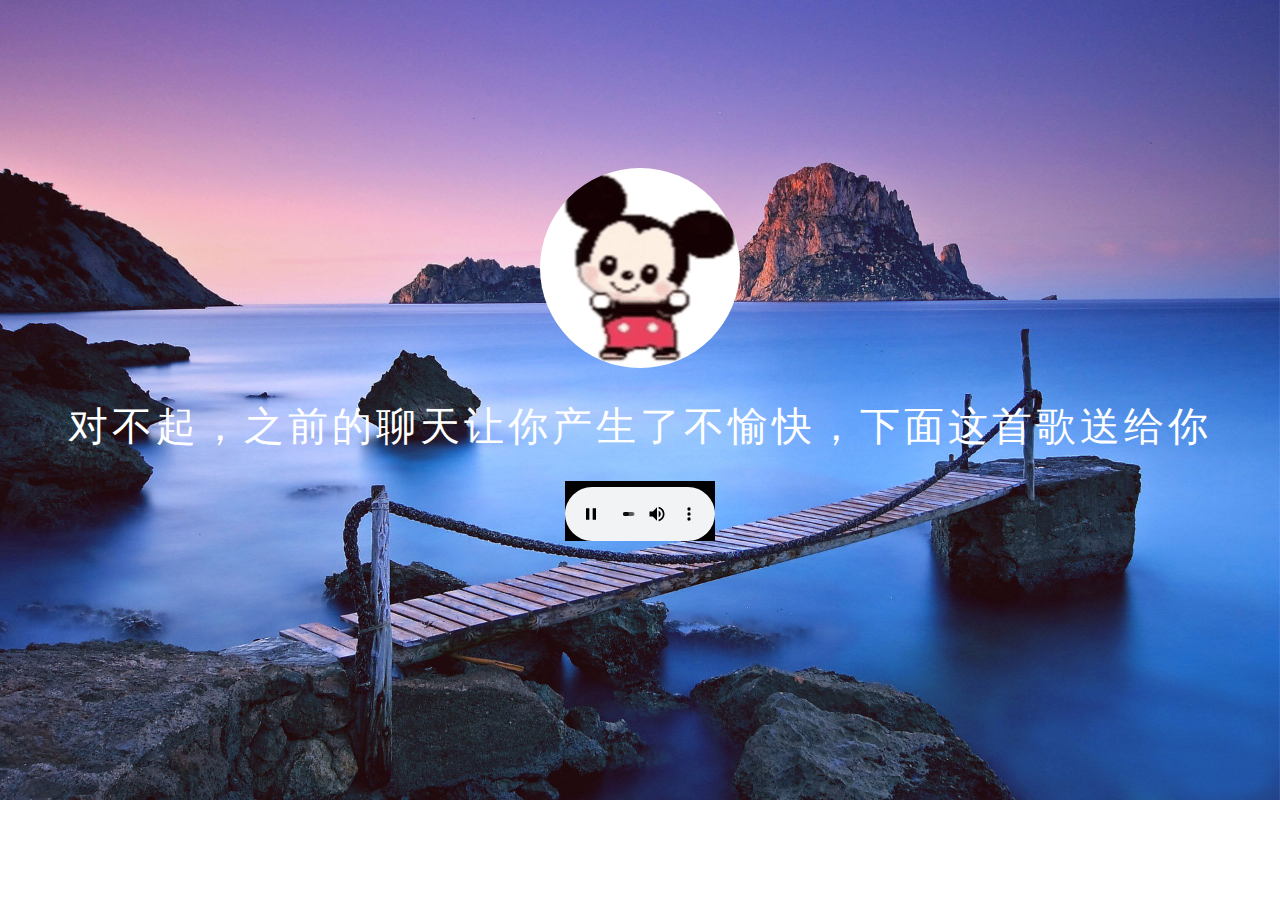
<file: 源代码/index.html>
<!DOCTYPE html>
<html lang="en">
<head>
    <meta charset="UTF-8">
    <meta name="viewport" content="width=device-width, initial-scale=1.0">
    <link rel="stylesheet" href="./css/style.css">
    <title>陈思宇的个人网站</title>
</head>
<body>
 <div class="box">
    <img src="images/3.gif" alt="" class="box-img">
    <h1>对不起，之前的聊天让你产生了不愉快，下面这首歌送给你</h1>
    <embed src="微笑-海龟先生-ringtone.mp3" width="150px" height="60px"
 </div>
</body>
</html>
</file>
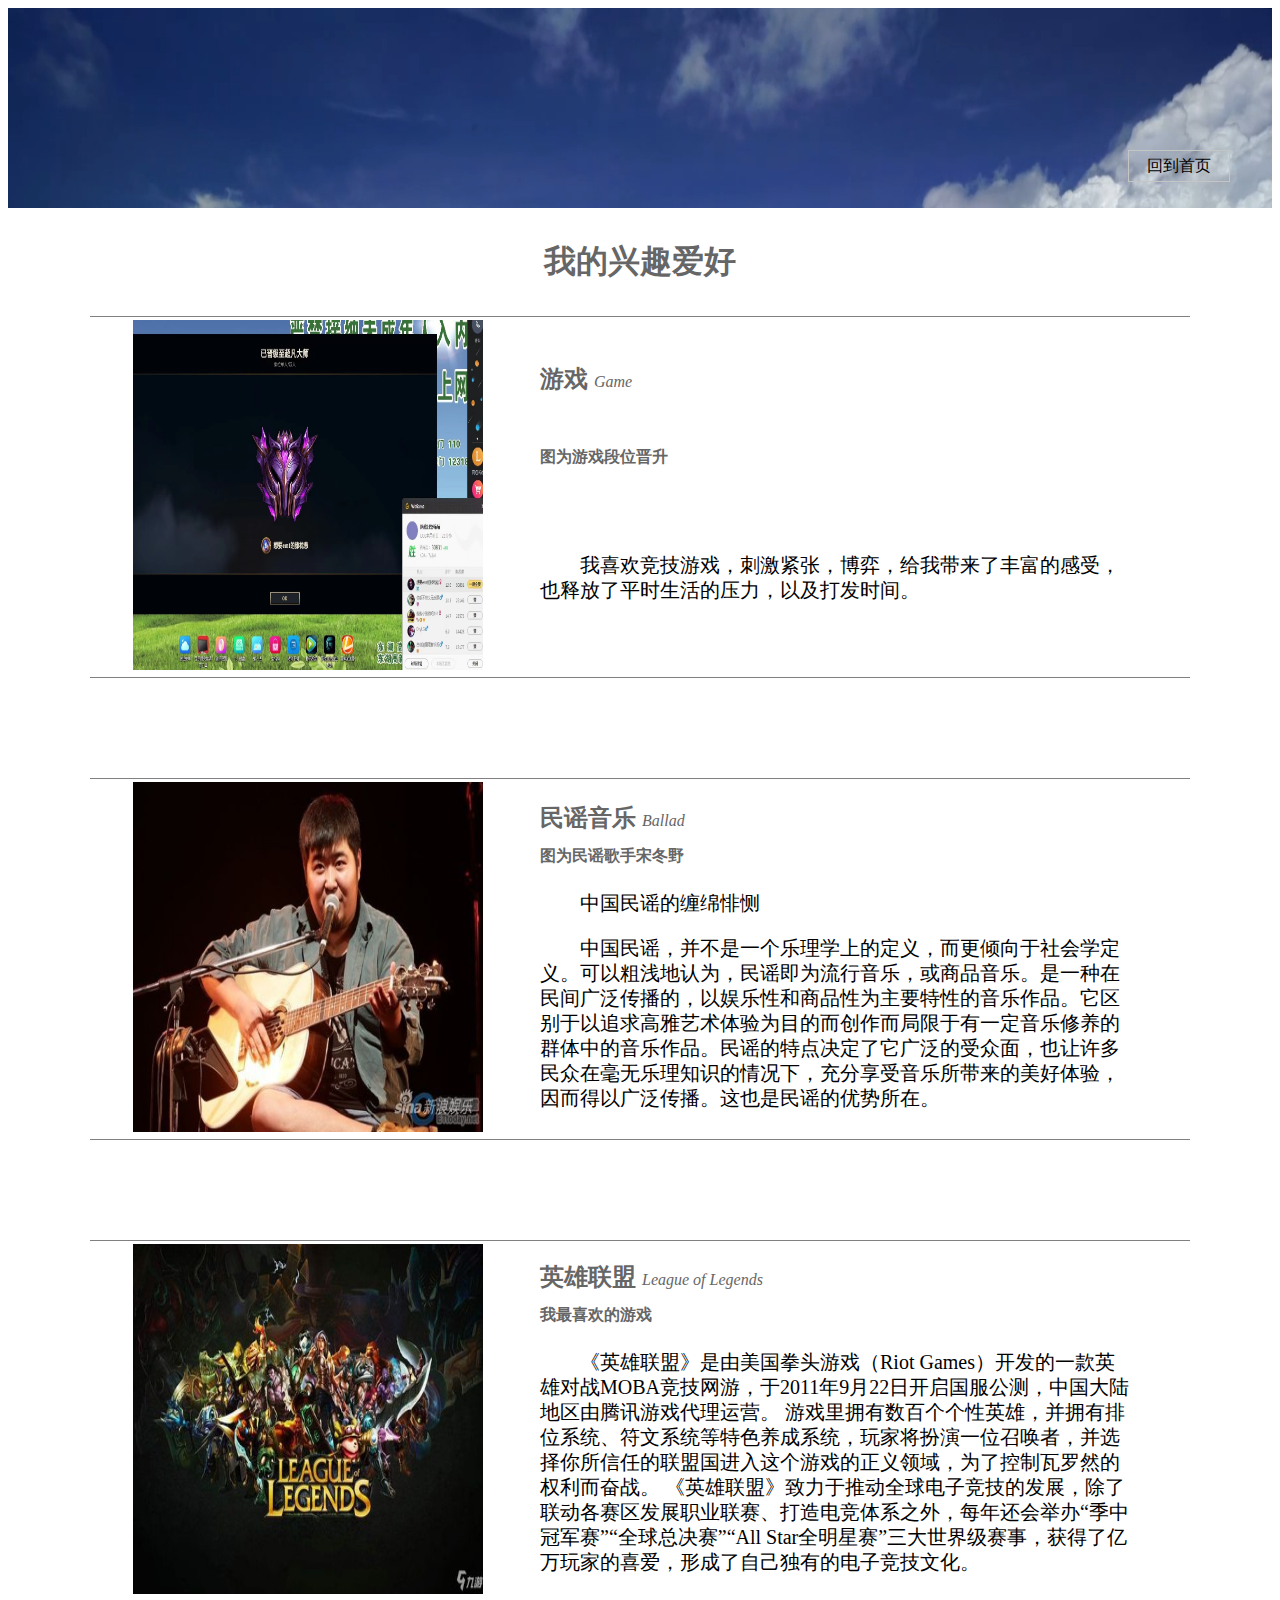
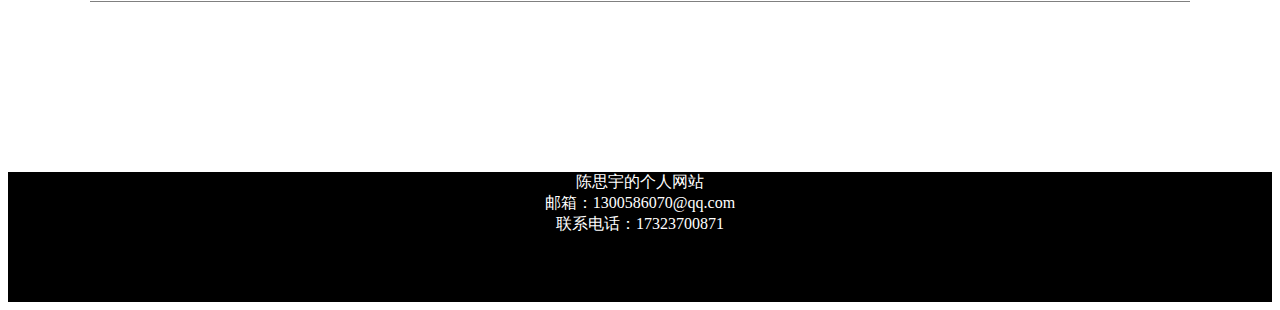
<file: 源代码/兴趣爱好.html>
<!DOCTYPE html>
<html lang="en">
<head>
    <meta charset="UTF-8">
    <title>陈思宇的个人网站</title>
    <link rel="stylesheet" href="./css/style2.css">
</head>
<body>
<!--通用顶端-->
<div  id="pages-top" style="height: 200px;width:100%">
    <div id = "re_homepage" style=" border: 1px #c6c5c5 solid; width: 100px;height: 30px;
        position: absolute;right: 50px;top: 150px;text-align: center;line-height: 30px">
        <a href="index.html" style="text-decoration: none;color: black;">回到首页</a>
    </div>
    <img src="./images/top.png" style="width: 100%;height: 200px">
</div>
<!--标题-->
<div class="pagetitle">我的兴趣爱好</div>
<!--利用表格布局来叙述-->
<table width="1100px" height="300px" align="center" table="" frame="hsides">
    <tbody><tr>
        <td width="330" align="center">
            <img class="manager-pic" src="./images/游戏1.jpg">
        </td>
        <td>
            <table width="600" height="350" align="center">
                <tbody><tr><td>
                    <div class="chin-name">游戏&nbsp;</div>
                    <div class="Eng-name">Game</div>
                </td></tr>
                <tr><td><div class="sm-position">图为游戏段位晋升</div></td></tr>
                <tr><td>
                    <p>我喜欢竞技游戏，刺激紧张，博弈，给我带来了丰富的感受，也释放了平时生活的压力，以及打发时间。</p>
                </td></tr>
            </tbody></table>
        </td>
    </tr>
</tbody></table>
<table width="1100px" height = "100px"><tr><td></td></tr></table>
<table width="1100px" align="center" table="" frame="hsides">
    <tbody><tr>
        <td width="330" align="center">
            <img class="manager-pic" src="./images/宋冬野.jpg">
        </td>
        <td>
            <table width="600" height="330" align="center">
                <tbody><tr><td>
                    <div class="chin-name">民谣音乐&nbsp;</div>
                    <div class="Eng-name">Ballad</div>
                </td></tr>
                <tr><td><div class="sm-position">图为民谣歌手宋冬野</div></td></tr>
                <tr><td>
                    <p>中国民谣的缠绵悱恻</p>
                    <p>中国民谣，并不是一个乐理学上的定义，而更倾向于社会学定义。可以粗浅地认为，民谣即为流行音乐，或商品音乐。是一种在民间广泛传播的，以娱乐性和商品性为主要特性的音乐作品。它区别于以追求高雅艺术体验为目的而创作而局限于有一定音乐修养的群体中的音乐作品。民谣的特点决定了它广泛的受众面，也让许多民众在毫无乐理知识的情况下，充分享受音乐所带来的美好体验，因而得以广泛传播。这也是民谣的优势所在。<p>
                </td></tr>
            </tbody></table>
        </td>
    </tr>
</tbody></table>
<table width="1100px" height = "100px"><tr><td></td></tr></table>
<table width="1100px" align="center" table="" frame="hsides">
    <tbody><tr>
        <td width="330" align="center">
            <img class="manager-pic" src="./images/l.jpg">
        </td>
        <td>
            <table width="600" height="330" align="center">
                <tbody><tr><td>
                    <div class="chin-name">英雄联盟&nbsp;</div>
                    <div class="Eng-name">League of Legends</div>
                </td></tr>
                <tr><td><div class="sm-position">我最喜欢的游戏</div></td></tr>
                <tr><td>
                    <p>《英雄联盟》是由美国拳头游戏（Riot Games）开发的一款英雄对战MOBA竞技网游，于2011年9月22日开启国服公测，中国大陆地区由腾讯游戏代理运营。
                        游戏里拥有数百个个性英雄，并拥有排位系统、符文系统等特色养成系统，玩家将扮演一位召唤者，并选择你所信任的联盟国进入这个游戏的正义领域，为了控制瓦罗然的权利而奋战。
                        《英雄联盟》致力于推动全球电子竞技的发展，除了联动各赛区发展职业联赛、打造电竞体系之外，每年还会举办“季中冠军赛”“全球总决赛”“All Star全明星赛”三大世界级赛事，获得了亿万玩家的喜爱，形成了自己独有的电子竞技文化。</p>
                </td></tr>
            </tbody></table>
        </td>
    </tr>
</tbody></table>

<!--网页底部-->
<div id="pages-bottom" style="width: 100%;height: 130px; background-color: black;margin-top: 170px;" align="center" >
    <span style="color: white;">陈思宇的个人网站</span><br/>
    <span style="color: white;">邮箱：1300586070@qq.com</span><br/>
    <span style="color: white;">联系电话：17323700871</span><br/>
</div>
</body></html>
</file>
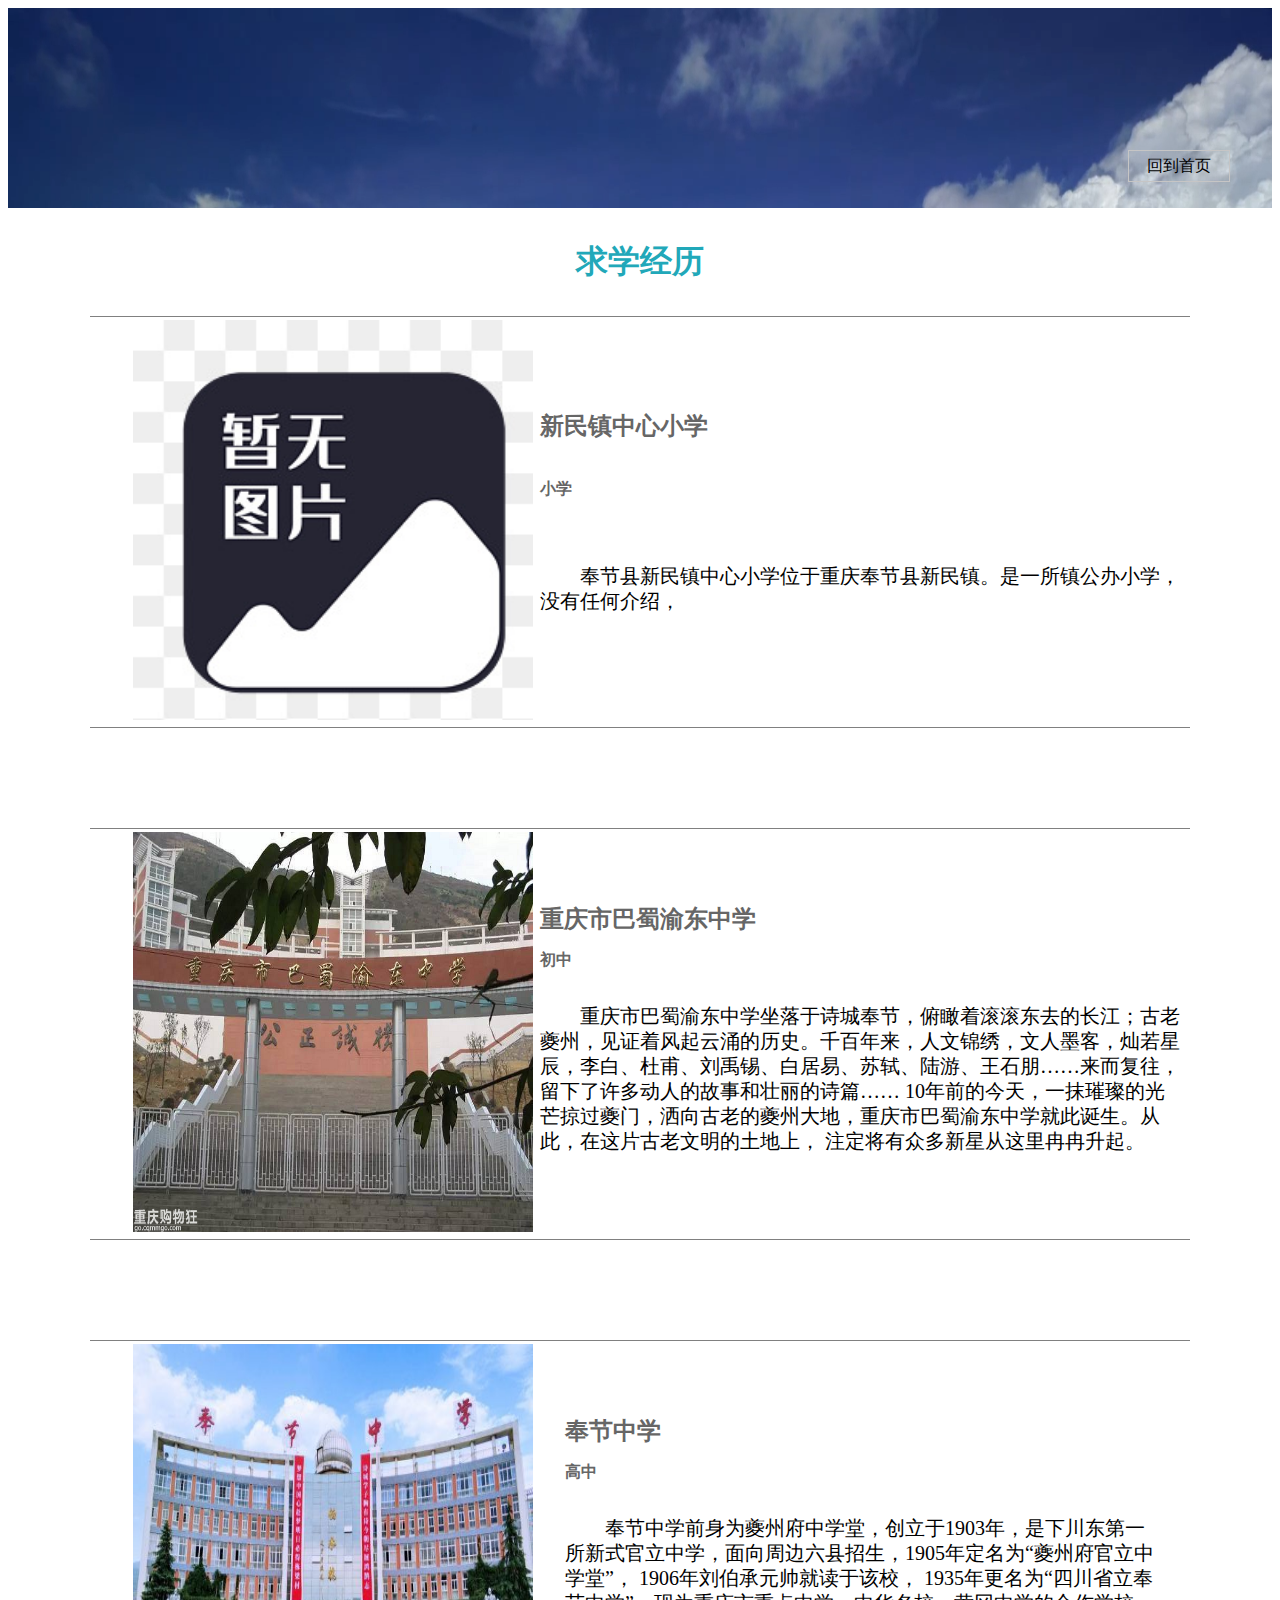
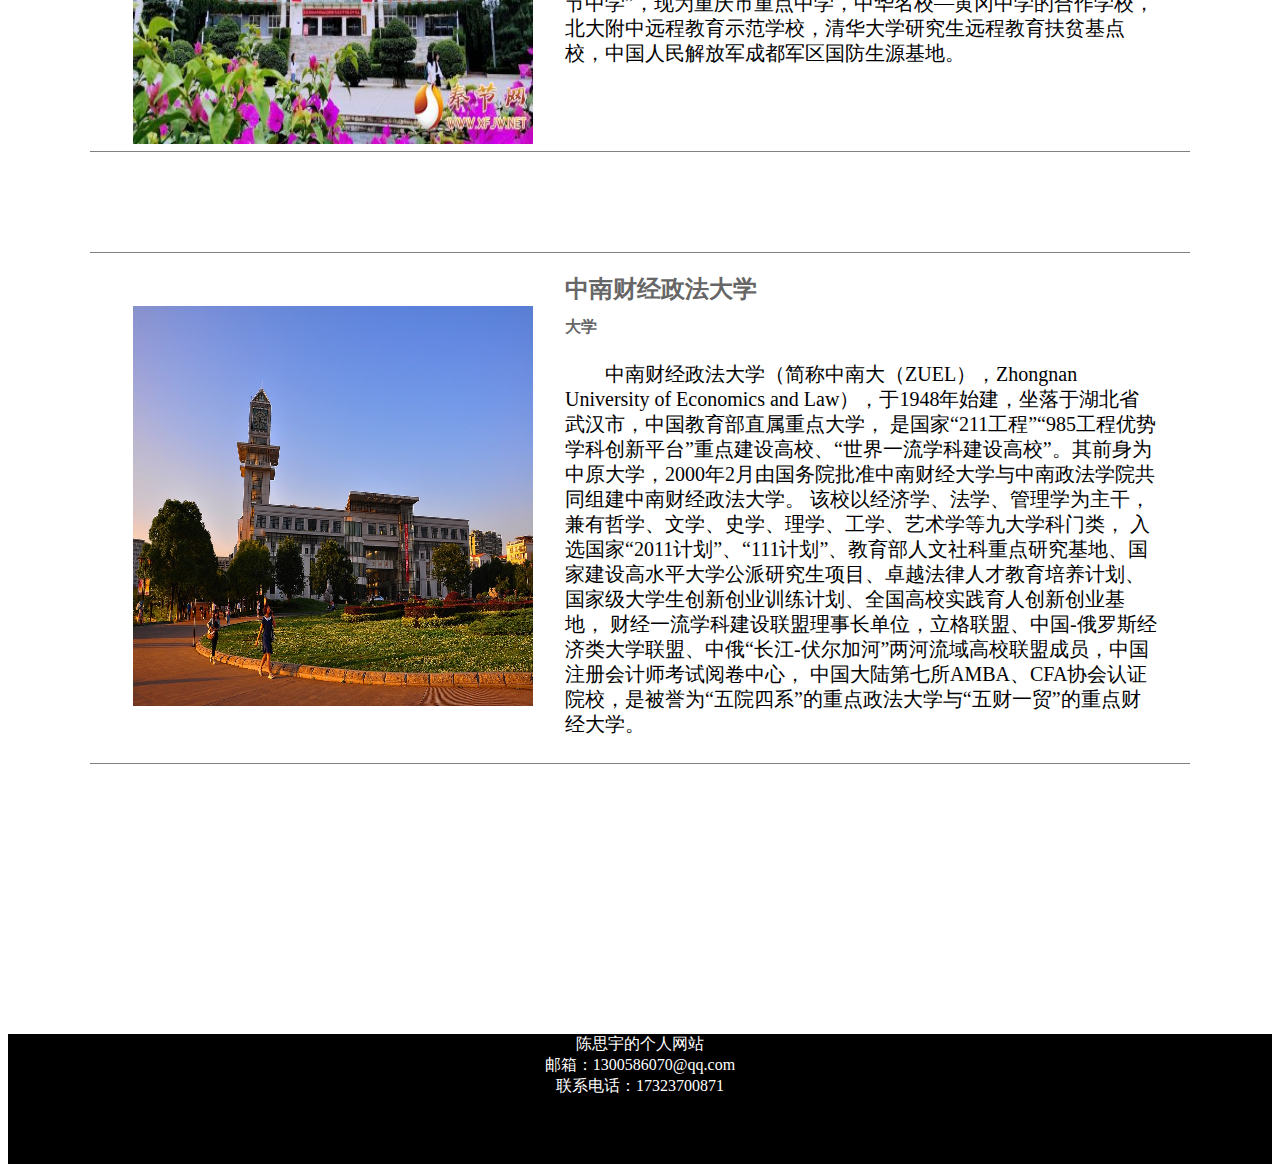
<file: 源代码/求学经历.html>
<!DOCTYPE html>
<html lang="en">
<head>
    <meta charset="UTF-8">
    <title>陈思宇的个人网站</title>
    <link rel="stylesheet" href="./css/style3.css">
<head>
<body>
    <!--通用顶端-->
    <div  id="pages-top" style="height: 200px;width:100%">
        <div id = "re_homepage" style=" border: 1px #c6c5c5 solid; width: 100px;height: 30px;
        position: absolute;right: 50px;top: 150px;text-align: center;line-height: 30px">
            <a href="index.html" style="text-decoration: none;color: black;">回到首页</a>
        </div>
        <img src="./images/top.png" style="width: 100%;height: 200px">
    </div>
    <!--标题-->
    <div class="pagetitle">求学经历</div>
    <!--利用表格布局来叙述-->
    <table width="1100px" align="center" frame="hsides">
        <tbody><tr>
            <td width="330" align="center">
                <img class="manager-pic" src="./images/4.jpg">
            </td>
            <td>
                <table width="650" height="290" align="center">
                    <tbody><tr><td>
                        <div class="chin-name">新民镇中心小学&nbsp;</div>
                    </td></tr>
                    <tr><td><div class="sm-position">小学</div></td></tr>
                    <tr><td>
                        <p>奉节县新民镇中心小学位于重庆奉节县新民镇。是一所镇公办小学，没有任何介绍，</p>
                    </td></tr>
                </tbody></table>
            </td>
        </tr>
    <table width="1100px" height = "100px"><tr><td></td></tr></table>
    </tbody></table>
    <table width="1100px" height="150px" align="center" frame="hsides">
        <tbody><tr>
            <td width="330" align="center">
                <img src="./images/6.jpg" class="manager-pic">
            </td>
            <td>
                <table width="650" height="300" align="center">
                    <tbody><tr><td>
                        <div class="chin-name">重庆市巴蜀渝东中学&nbsp;</div>
                    </td></tr>
                    <tr><td><div class="sm-position">初中</div></td></tr>
                    <tr><td>
                        <p>   重庆市巴蜀渝东中学坐落于诗城奉节，俯瞰着滚滚东去的长江；古老夔州，见证着风起云涌的历史。千百年来，人文锦绣，文人墨客，灿若星辰，李白、杜甫、刘禹锡、白居易、苏轼、陆游、王石朋……来而复往，留下了许多动人的故事和壮丽的诗篇……

                            10年前的今天，一抹璀璨的光芒掠过夔门，洒向古老的夔州大地，重庆市巴蜀渝东中学就此诞生。从此，在这片古老文明的土地上， 注定将有众多新星从这里冉冉升起。
                        </p>
                    </td></tr>
                </tbody></table>
            </td>
        </tr>
    <table width="1100px" height = "100px"><tr><td></td></tr></table>
    </tbody></table>
    <table width="1100px" height="300px" align="center" frame="hsides">
        <tbody><tr>
            <td width="330" align="center">
                <img src="./images/8.jpg" class="manager-pic">
            </td>
            <td>
                <table width="600" height="300" align="center" >
                    <tbody><tr><td>
                        <div class="chin-name">奉节中学&nbsp;</div>
                    </td></tr>
                    <tr><td><div class="sm-position">高中</div></td></tr>
                    <tr><td>
                        <p>奉节中学前身为夔州府中学堂，创立于1903年，是下川东第一所新式官立中学，面向周边六县招生，1905年定名为“夔州府官立中学堂”， 1906年刘伯承元帅就读于该校， 1935年更名为“四川省立奉节中学”，现为重庆市重点中学，中华名校—黄冈中学的合作学校，北大附中远程教育示范学校，清华大学研究生远程教育扶贫基点校，中国人民解放军成都军区国防生源基地。
                        </p>
                    </td></tr>
                </tbody></table>
            </td>
        </tr>
    </tbody></table>
    <table width="1100px" height = "100px"><tr><td></td></tr></table>
</tbody></table>
<table width="1100px" height="300px" align="center" frame="hsides">
    <tbody><tr>
        <td width="330" align="center">
            <img src="./images/9.jpg" class="manager-pic">
        </td>
        <td>
            <table width="600" height="300" align="center" >
                <tbody><tr><td>
                    <div class="chin-name">中南财经政法大学&nbsp;</div>
                </td></tr>
                <tr><td><div class="sm-position">大学</div></td></tr>
                <tr><td>
                    <p>中南财经政法大学（简称中南大（ZUEL），Zhongnan University of Economics and Law），于1948年始建，坐落于湖北省武汉市，中国教育部直属重点大学，
                        是国家“211工程”“985工程优势学科创新平台”重点建设高校、“世界一流学科建设高校”。其前身为中原大学，2000年2月由国务院批准中南财经大学与中南政法学院共同组建中南财经政法大学。
                        该校以经济学、法学、管理学为主干，兼有哲学、文学、史学、理学、工学、艺术学等九大学科门类，
                        入选国家“2011计划”、“111计划”、教育部人文社科重点研究基地、国家建设高水平大学公派研究生项目、卓越法律人才教育培养计划、国家级大学生创新创业训练计划、全国高校实践育人创新创业基地，
                        财经一流学科建设联盟理事长单位，立格联盟、中国-俄罗斯经济类大学联盟、中俄“长江-伏尔加河”两河流域高校联盟成员，中国注册会计师考试阅卷中心，
                        中国大陆第七所AMBA、CFA协会认证院校，是被誉为“五院四系”的重点政法大学与“五财一贸”的重点财经大学。
                    </p>
                </td></tr>
            </tbody></table>
        </td>
    </tr>
</tbody></table>
<table width="1100px" height = "100px"><tr><td></td></tr></table>
<!--网页底部-->
<div id="pages-bottom" style="width: 100%;height: 130px; background-color: black;margin-top: 170px;" align="center" >
    <span style="color: white;">陈思宇的个人网站</span><br/>
    <span style="color: white;">邮箱：1300586070@qq.com</span><br/>
    <span style="color: white;">联系电话：17323700871</span><br/>
</div>
</body>
</html>
</file>
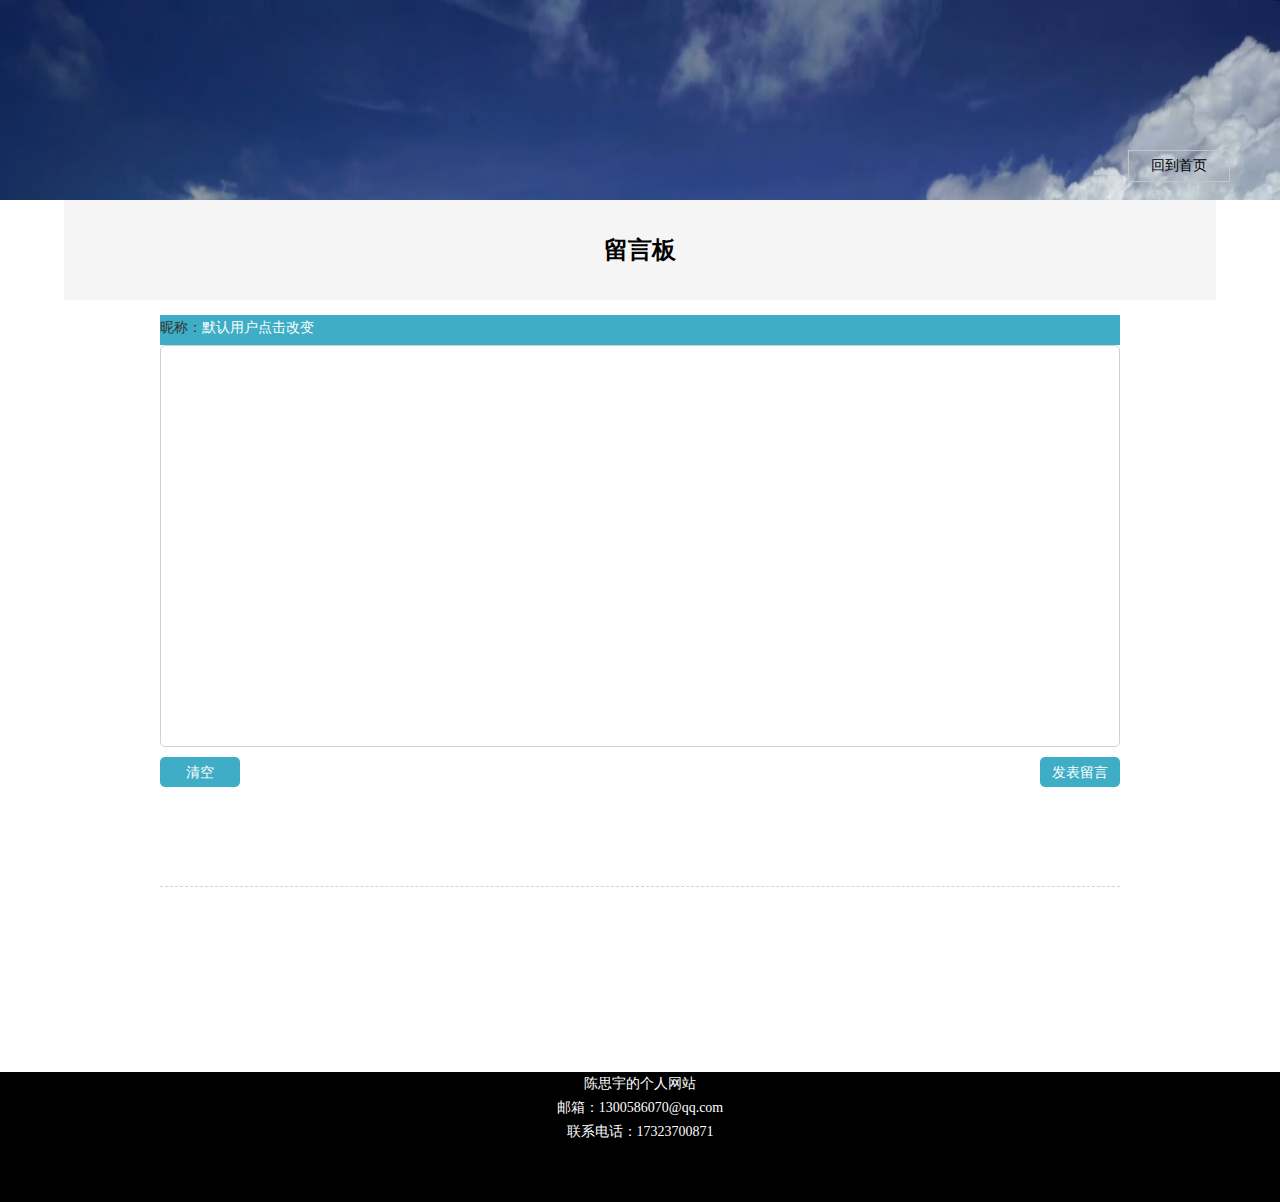
<file: 源代码/联系作者.html>
<!DOCTYPE HTML>
<html>
<head>
    <meta charset="UTF-8">
    <meta name="viewport" content="width=device-width, initial-scale=1.0">
    <link rel="stylesheet" href="./css/style5.css">
    <title>陈思宇的个人网站</title>
    <script type="text/javascript">
        var named;
        function delete1(id)
        {
            localStorage.removeItem(id);
            this.Storage.writeData();
        }
        function prom() {
        var name = prompt("请输入您的名字", "");//将输入的内容赋给变量 name ，
        named = name;
        //这里需要注意的是，prompt有两个参数，前面是提示的话，后面是当对话框出来后，在对话框里的默认值
        if (named)//如果返回的有内容
        {
            alert("欢迎您：" + name)
            document.getElementById("shangtian").style.display = "none";
            document.getElementById("ritian").value = named;
        }
        else {
        document.getElementById("ritian").value = "匿名发言者";
        }
        }
        var Storage =
        {
        saveData:function()//保存数据
            {
            var data = document.querySelector("#post textarea");
            if(data.value != "")
            {
                var time = new Date().getTime() + Math.random() * 5;//getTime是Date对象中的方法，作用是返回 1970年01月01日至今的毫秒数
                if (named) {
                localStorage.setItem(time, data.value + "|" + named + "|" + this.getDateTime());//将毫秒数存入Key值中，可以降低Key值重复率
                }
                else
                {
                localStorage.setItem(time, data.value + "|" + "匿名发言者" + "|" + this.getDateTime());//将毫秒数存入Key值中，可以降低Key值重复率
                }

                data.value = "";
                this.writeData();
            }
            else
            {
                alert("请填写您的留言！");
            }
            },
            writeData:function()//输出数据
            {
                var dataHtml = "", data = "";
                for(var i = localStorage.length-1; i >= 0; i--)//效率更高的循环方法
                {
                data = localStorage.getItem(localStorage.key(i)).split("|");
                dataHtml += "<span style=>" + data[1] + "<span style=\"float:right\">" + data[2] + "</span><p><span class=\"msg\">" + data[0] + "<input style=\"float:right;border:none;border-radius:5px;\" id=\"clearBt\" type=\"button\" onclick=\"delete1(" + localStorage.key(i) + ");\" value=\"删除\"/>" + "</span></p>";
                }
                document.getElementById("comment").innerHTML = dataHtml;
            },
            clearData:function()//清空数据
            {
                if(localStorage.length > 0)
                {
                    if(window.confirm("清空后不可恢复，是否确认清空？"))
                    {
                        localStorage.clear();
                        this.writeData();
                    }
                }
            else
                {
                    alert("没有需要清空的数据！");
                }
            },
            getDateTime:function()//获取日期时间，例如 2012-03-08 12:58:58
            {
                var isZero = function(num)//私有方法，自动补零
                {
                    if(num < 10)
                    {
                        num = "0" + num;
                    }
                    return num;
                }
            var d = new Date();
            return d.getFullYear() + "-" + isZero(d.getMonth() + 1) + "-" + isZero(d.getDate()) + " " + isZero(d.getHours()) + ":" + isZero(d.getMinutes()) + ":" + isZero(d.getSeconds());
            }            
          } 
          window.onload = function()
          {
            Storage.writeData();//当打开页面的时候，先将localStorage中的数据输出一边，如果没有数据，则输出空
            document.getElementById("postBt").onclick = function(){Storage.saveData();}//发表评论按钮添加点击事件，作用是将localStorage中的数据输出
            document.getElementById("clearBt").onclick = function(){Storage.clearData();}//清空所有已保存的数据
          }
    </script>
</head>
<body>
<!--通用顶端-->
<div  id="pages-top" style="height: 200px;width:100%">
    <div id = "re_homepage" style=" border: 1px #c6c5c5 solid; width: 100px;height: 30px;
     position: absolute;right: 50px;top: 150px;text-align: center;line-height: 30px">
        <a href="index.html" style="text-decoration: none;color: black;">回到首页</a>
    </div>
    <img src="./images/top.png" style="width: 100%;height: 200px">
</div>
<h1>留言板</h1>
<!--表单-->
<div id="content">
    <div id="post">
    <div style="background:#3EADC5 ;height:30px;">
        昵称：<input type="submit" id="shangtian" name="Submit3" style="border:none; background-color:#3EADC5; color:white;" value="默认用户点击改变" onclick="prom()" />
        <input type="text" id="ritian" style="border:none; background-color:#3EADC5; color:white;"   onclick="prom()"/>
        </div>
        <div>
    <textarea class="transition"></textarea>
    <!--两个按钮-->
    </div>
        <input id="postBt" type="button" style="border:none; background-color:#3EADC5; color:white;border-radius:5px; width:80px; height:30px;" value="发表留言"/>
        <input id="clearBt" type="button" style="border:none; background-color:#3EADC5; color:white;border-radius:5px; width:80px; height:30px;" value="清空"/>
    </div>
    <div id="comment"></div>
</div>
<!--网页底部-->
<div id="pages-bottom" style="width: 100%;height: 130px; background-color: black;margin-top: 170px;" align="center" >
    <span style="color: white;">陈思宇的个人网站</span><br/>
    <span style="color: white;">邮箱：1300586070@qq.com</span><br/>
    <span style="color: white;">联系电话：17323700871</span><br/>
</div>
</body>
 </html>
</file>
<file: 源代码/css/style.css>
li{
    list-style: none;
}
.top{
    height: 0px;
    border-top: 3px solid whitesmoke;
    border-bottom: 3px solid whitesmoke;
    line-height: 0px;
}
.top ul li{
    float: right;
}
.top ul li a{
    display: block;
    height: 42px;
    padding: 0px 10px;
    line-height: 42px;
    font-size: 20px;
    color: white;
    text-decoration: none;
}
.top ul li a:hover{
    border-bottom: 2px solid #00a4ff;
    color: #00a4ff;
}
body{
    margin: 0;
    padding: 0;
    background: url(../images/2.jpg) no-repeat;
    background-size: cover;
}
.box{
    widows: 450px;
    background: raba(0,0,0,0.4);
    padding: 40px;
    text-align: center;
    margin: auto;
    margin-top: 10%;
    color: white;
    font-family: 'Century Gothic',sans-serif;
}
.box-img{
    border-radius: 50%;
    width: 200px;
    height: 200px;
}
.box h1{
    font-size: 40px;
    letter-spacing: 4px;
    font-weight: 100;
}
.box h5{
    font-size: 20px;
    letter-spacing: 3px;
    font-weight: 100;
}
</file>
<file: 源代码/css/style2.css>
.manager-pic{
    width: 350px;
    height: 350px;
    padding-left: 40px;
}
.chin-name{
    padding-top: 14px;
    float: left;
    color: #666666;
    font: 24px Georgia, serif;
    font-weight: bold;
}
.Eng-name{
    padding-top:24px;
    font:italic 1em Georgia, serif;
    color: #666666;
}
.sm-position{
    font:16px Georgia, serif;
    color: #666666;
    font-weight: bold;
    padding-top: 8px;

}
.bigtitle{
    color: #666666;
    font: 24px Georgia, serif;
    font-weight: bold;
}
p{
    text-indent:2em;
    font: 20px Georgia,serif;
    line-height: 25px
}
.pagetitle{
    color: #666666;
    font: 2em Georgia, serif;
    font-weight: bold;
    text-align: center;
    padding-bottom: 1em;
    padding-top: 1em;
}
.pic_id{
    padding-bottom: 2em;
    line-height:0px;
    font-size: 14px;
    font-weight: bold;
}
.contact1{
    background-color: #ab93b8;
}
.contact2{
    background-color: #cdaeae;
}
.contacttitle{
    color: #666666;
    font: 30px Georgia, serif;
    font-weight: bold;
    text-indent: 2em;
    padding-top: 24px;
}
</file>
<file: 源代码/css/style3.css>
.manager-pic{
    width: 400px;
    height: 400px;
    padding-left: 40px;
}
.chin-name{
    padding-top: 14px;
    float: left;
    color: #666666;
    font: 24px Georgia, serif;
    font-weight: bold;
}

.Eng-name{
    padding-top:24px;
    font:italic 1em Georgia, serif;
    /*font-weight: bold;*/
    color: #666666;
}
/*介绍企业历史*/
.sm-position{
    font:16px Georgia, serif;
    color: #666666;
    font-weight: bold;
    padding-top: 8px;

}

.bigtitle{
    color: #666666;
    font: 24px Georgia, serif;
    font-weight: bold;
}
/*介绍文字段格式*/
p{
    text-indent:2em;
    font: 20px Georgia,serif;
    line-height: 25px
}
/*每页分类的大标题*/
.pagetitle{
    color: #21a8b9;
    font: 2em Georgia, serif;
    font-weight: bold;
    text-align: center;
    padding-bottom: 1em;
    padding-top: 1em;
}
/*照片下标*/
.pic_id{
    padding-bottom: 2em;
    line-height:0px;
    font-size: 14px;
    font-weight: bold;
}
/*“联系我们”的不同栏目*/
.contact1{
    background-color: #ab93b8;
}
.contact2{
    background-color: #cdaeae;
}
.contacttitle{
    color: #666666;
    font: 30px Georgia, serif;
    font-weight: bold;
    text-indent: 2em;
    /*padding-bottom: 1em;*/
    padding-top: 24px;
}
.pages-top{
    height: 200px;
    width:100%;
}
.re_homepage{
    border: 1px #c6c5c5 solid; 
    width: 100px;
    height: 30px;
    position: absolute;
    right: 50px;
    top: 150px;
    text-align: center;
    line-height: 30px
}
</file>
<file: 源代码/css/style5.css>
*{
    margin:0;
    padding:0;
}
body,input{
    font-size:14px; 
    line-height:24px; color:#333; 
}
h1{
    margin-bottom:15px; 
    height:100px; 
    margin-left:5%;
    margin-right: 5%;
    line-height:100px; 
    text-align:center; 
    font-size:24px; 
    color:black; 
    background:whitesmoke;
}
#content #post,#comment p{
     zoom:1;
}
#content #post:after,#comment p:after{
    display:block; 
    height:0; 
    clear:both; 
    visibility:hidden; 
    overflow:hidden; 
    content:'.';}
.transition{
    -webkit-transition:all 0.5s linear; 
    -moz-transition:all 0.5s linear; 
    -o-transition:all 0.5s linear; 
    -ms-transition:all 0.5s linear; 
    transition:all 0.5s linear;
}
#content{
    margin:0 auto; 
    width:960px; 
    overflow:hidden;
}
#content #post{
    margin-bottom:15px; 
    padding-bottom:15px; 
    border-bottom:1px #d4d4d4 dashed;
    height: 556px;
}
#content #post textarea{
    display:block; 
    margin-bottom:10px; 
    padding:5px; 
    width:948px; 
    height:390px; 
    border:1px #d1d1d1 solid; 
    border-radius:5px; 
    resize:none; outline:none;
}
#content #post textarea:hover{
    border:1px #9bdf70 solid; 
    background:#f0fbeb;
}
#content #post #postBt,content #post #clearBt{
    margin-left:5px; 
    padding:3px; 
    float:right;
}
#comment{
    overflow:hidden;
}
#comment p{
    padding:10px; 
    border-radius:5px;
}
#comment p:nth-child(odd){
    border:1px solid #e3e197;
    background:#ffd;
}
#comment p:nth-child(even){
    border:1px solid #adcd3c; 
    background:#f2fddb;
}
#comment p .right{
    text-align:right;
}
#comment p .msg{
    width:738px;
}
#comment p .datetime{
    width:200px; color:#999; 
    text-align:right;
}
</file>
